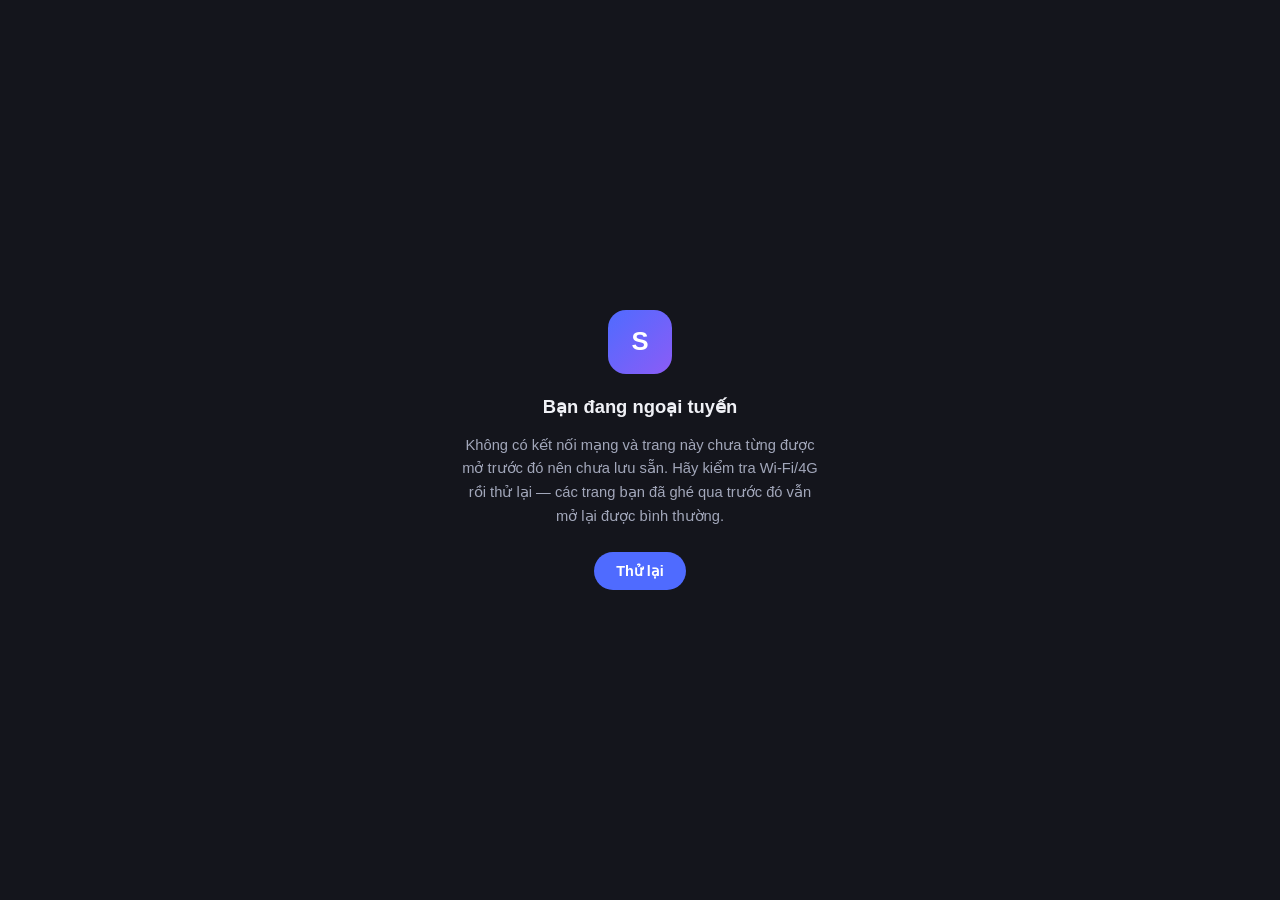
<file: offline.html>
<!DOCTYPE html>
<html lang="vi">
<head>
<meta charset="UTF-8">
<meta name="viewport" content="width=device-width, initial-scale=1.0">
<meta name="robots" content="noindex, nofollow">
<title>Đang ngoại tuyến · SNG EDU</title>
<link rel="icon" type="image/x-icon" href="favicon.ico">
<style>
    *{box-sizing:border-box;margin:0;padding:0;}
    body{
        min-height:100vh; display:flex; flex-direction:column; align-items:center; justify-content:center;
        gap:16px; text-align:center; padding:24px;
        font-family:'Segoe UI', 'Be Vietnam Pro', sans-serif;
        background:#14151c; color:#f0f1f6;
    }
    .mark{
        width:64px; height:64px; border-radius:18px;
        background:linear-gradient(135deg,#4f6bff,#8b5cf6);
        display:flex; align-items:center; justify-content:center;
        font-weight:800; font-size:1.6rem; color:#fff;
    }
    h1{ font-size:1.15rem; font-weight:800; margin-top:6px; }
    p{ color:#a2a7ba; font-size:.92rem; max-width:360px; line-height:1.6; }
    button{
        margin-top:8px; padding:11px 22px; border:none; border-radius:999px;
        background:#4f6bff; color:#fff; font-weight:700; font-size:.9rem; cursor:pointer;
    }
    button:active{ transform:scale(.97); }
</style>
</head>
<body>
    <div class="mark">S</div>
    <h1>Bạn đang ngoại tuyến</h1>
    <p>Không có kết nối mạng và trang này chưa từng được mở trước đó nên chưa lưu sẵn. Hãy kiểm tra Wi-Fi/4G rồi thử lại — các trang bạn đã ghé qua trước đó vẫn mở lại được bình thường.</p>
    <button onclick="location.reload()">Thử lại</button>
</body>
</html>
</file>
